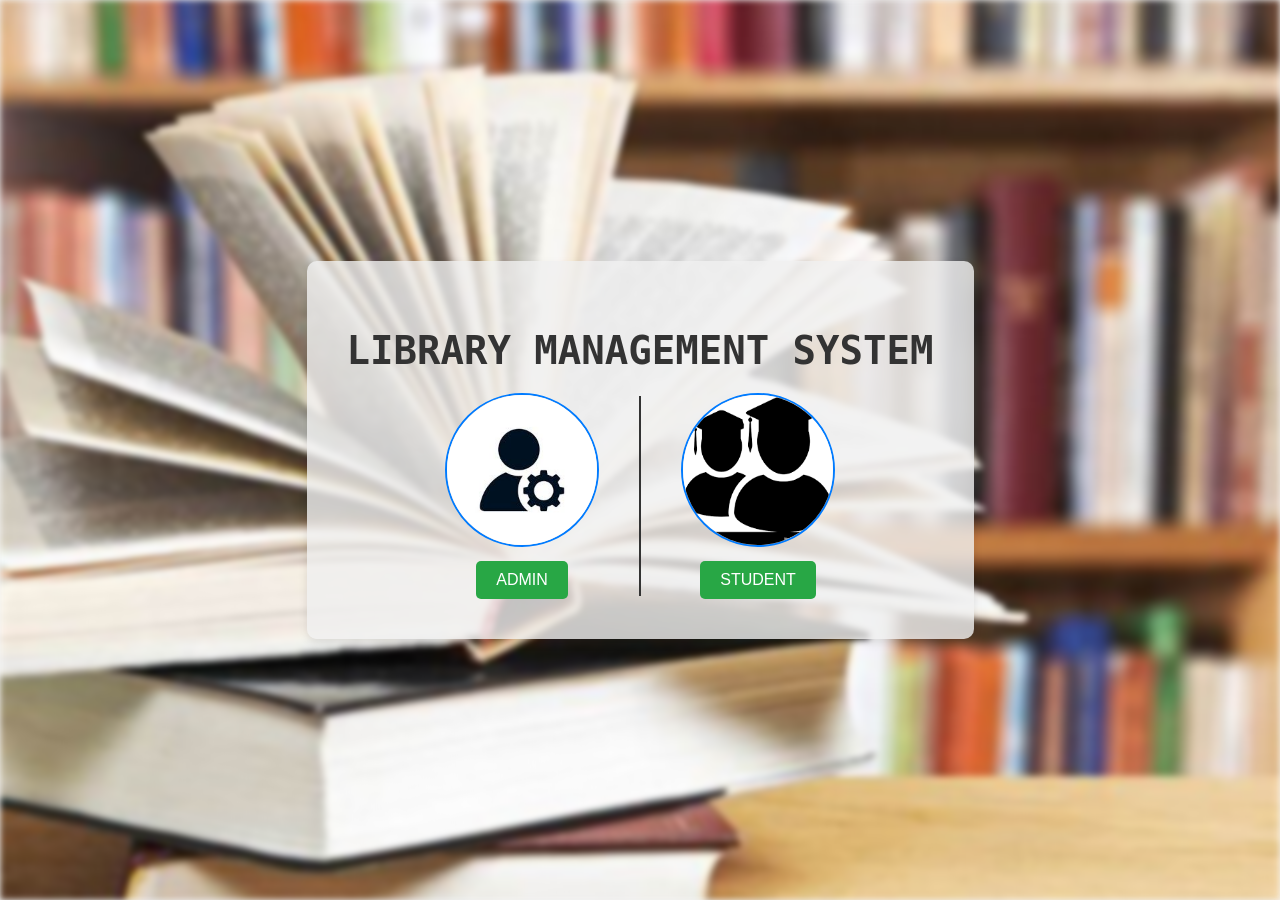
<file: libmanagenew/index.html>
<!DOCTYPE html>
<html lang="en">
<head>
    <meta charset="UTF-8">
    <title>Library Management System</title>
    <style>
        body {
            margin: 0;
            padding: 0;
            font-family: Arial, sans-serif;
            display: flex;
            justify-content: center;
            align-items: center;
            height: 100vh;
            background: #f0f0f0c6;
        }

        .background {
            position: absolute;
            top: 0;
            left: 0;
            width: 100%;
            height: 100%;
            background: url( background_picture.jpeg.jpg) no-repeat center center fixed;
            background-size: cover;
            filter: blur(3px);
            z-index: -1;
        }

        .home-container {
            text-align: center;
            background: rgba(240, 240, 240, 0.8);
            padding: 40px;
            border-radius: 10px;
            box-shadow: 0 4px 8px rgba(0, 0, 0, 0.1);
            position: relative;
            z-index: 1;
        }

        h1 {
            margin-bottom: 20px;
            font-size: 3em;
            color: #333;
            font-weight: bold;
            text-transform: uppercase;
            font-family: monospace;
        }

        .button-container {
            display: flex;
            justify-content: center;
            align-items: center;
            gap: 40px;
        }

        .button-section {
            display: flex;
            flex-direction: column;
            align-items: center;
        }

        .button-section img {
            width: 150px;
            height: 150px;
            border-radius: 50%;
            border: 2px solid #007bff;
            transition: transform 0.3s;
        }

        .button-section img:hover {
            transform: scale(1.1);
        }

        .button-section p {
            margin-top: 10px;
            font-size: 1.2em;
            color: #333;
            font-weight: bold;
        }

        .button-section a {
            text-decoration: none;
        }

        .button-section button {
            margin-top: 10px;
            padding: 10px 20px;
            font-size: 1em;
            border: none;
            border-radius: 5px;
            background-color: #28a745;
            color: #fff;
            cursor: pointer;
            transition: background-color 0.3s;
        }

        .button-section button:hover {
            background-color: #218838;
        }

        .separator {
            width: 2px;
            height: 200px;
            background-color: #333;
        }
    </style>
</head>
<body>
    <div class="background"></div>
    <div class="home-container">
        <h1>LIBRARY MANAGEMENT SYSTEM</h1>
        <div class="button-container">
            <div class="button-section">
                <a href="login_admin.html"><img src= admin_picture.jpg alt="ADMIN"></a>
                <a href="login_admin.html"><button>ADMIN</button></a>
            </div>
            <div class="separator"></div>
            <div class="button-section">
                <a href="login_student.html"><img src= student_picture.png  alt="STUDENT"></a>
                <a href="login_student.html"><button>STUDENT</button></a>
            </div>
        </div>
    </div>
</body>
</html>
</file>
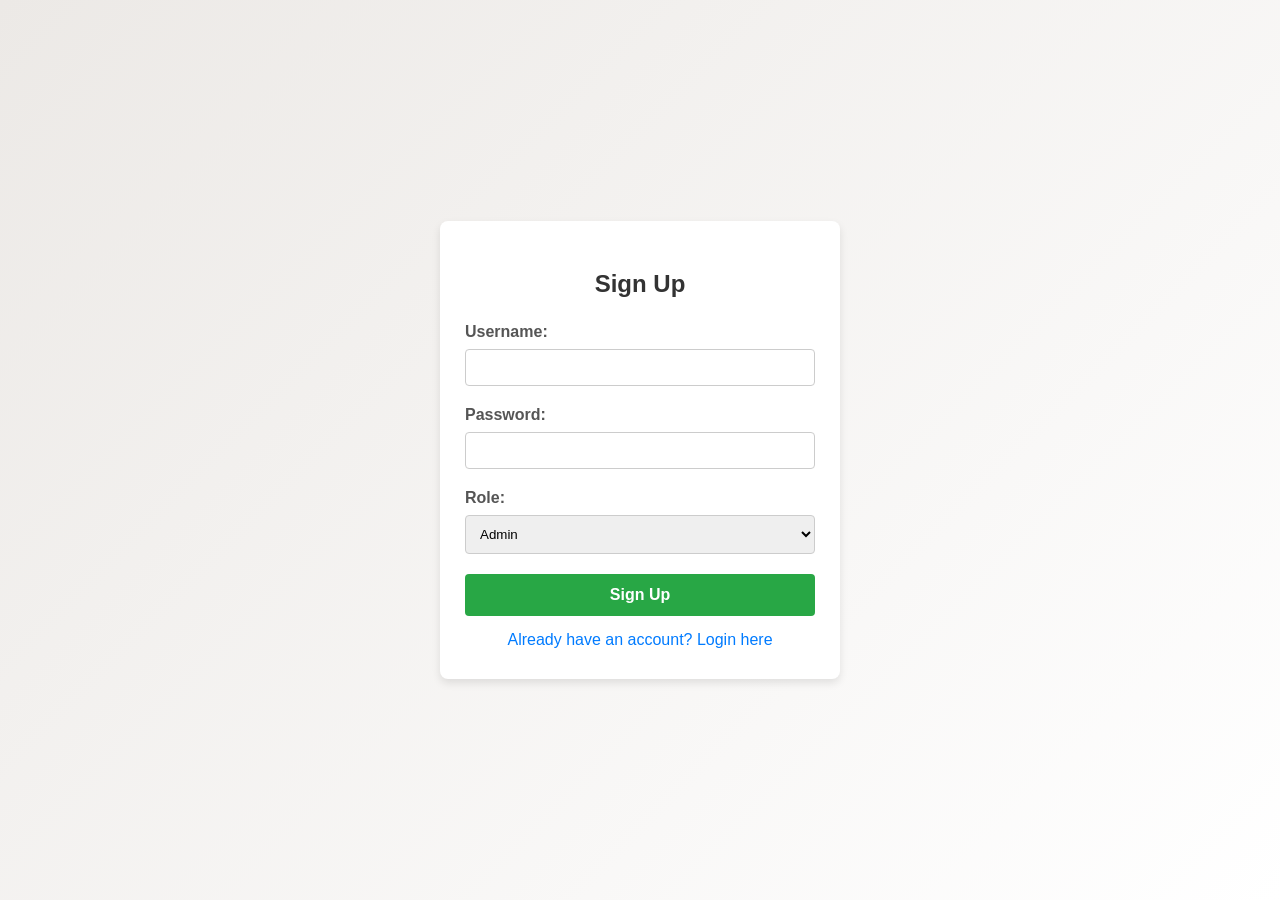
<file: libmanagenew/signup.html>
<!DOCTYPE html>
<html>
<head>
    <title>Sign Up</title>
    <link rel="stylesheet" type="text/css" href="style_signup.css">
    <script>
        function toggleStudentFields() {
            var role = document.getElementById('role').value;
            var studentFields = document.getElementById('studentFields');
            if (role === 'student') {
                studentFields.style.display = 'block';
            } else {
                studentFields.style.display = 'none';
            }
        }

        function validateUsername() {
            var username = document.getElementById('username').value;
            var usernameError = document.getElementById('usernameError');
            if (!/^[a-zA-Z]+$/.test(username)) {
                usernameError.innerHTML = "Username can only contain letters.";
                return false;
            } else {
                usernameError.innerHTML = "";
                return true;
            }
        }

        function validatePassword() {
            var password = document.getElementById('password').value;
            var passwordError = document.getElementById('passwordError');
            if (password.length < 8) {
                passwordError.innerHTML = "Password must be at least 8 characters long.";
                return false;
            } else {
                passwordError.innerHTML = "";
                return true;
            }
        }

        function validateName() {
            var name = document.getElementById('name').value;
            var nameError = document.getElementById('nameError');
            if (!/^[a-zA-Z ]+$/.test(name)) {
                nameError.innerHTML = "Name can only contain letters and spaces.";
                return false;
            } else {
                nameError.innerHTML = "";
                return true;
            }
        }

        function validateCourse() {
            var course = document.getElementById('course').value;
            var courseError = document.getElementById('courseError');
            if (!/^[a-zA-Z ]+$/.test(course)) {
                courseError.innerHTML = "Course can only contain letters and spaces.";
                return false;
            } else {
                courseError.innerHTML = "";
                return true;
            }
        }

        function validateYear() {
            var year = document.getElementById('year').value;
            var yearError = document.getElementById('yearError');
            if (!/^[0-9]+$/.test(year)) {
                yearError.innerHTML = "Year can only contain numbers.";
                return false;
            } else {
                yearError.innerHTML = "";
                return true;
            }
        }

        function validateBranch() {
            var branch = document.getElementById('branch').value;
            var branchError = document.getElementById('branchError');
            if (!/^[a-zA-Z ]+$/.test(branch)) {
                branchError.innerHTML = "Branch can only contain letters and spaces.";
                return false;
            } else {
                branchError.innerHTML = "";
                return true;
            }
        }

        function validateForm() {
            var isUsernameValid = validateUsername();
            var isPasswordValid = validatePassword();
            var role = document.getElementById('role').value;

            if (role === 'student') {
                var isNameValid = validateName();
                var isCourseValid = validateCourse();
                var isYearValid = validateYear();
                var isBranchValid = validateBranch();
                var email = document.getElementById('email').value;

                if (!isNameValid || !isCourseValid || !isYearValid || !isBranchValid || !email) {
                    document.getElementById('studentFieldsError').innerHTML = "Please fill in all student fields.";
                    return false;
                } else {
                    document.getElementById('studentFieldsError').innerHTML = "";
                }
            }

            return isUsernameValid && isPasswordValid;
        }
    </script>
</head>
<body>
    <div class="container">
        <h2>Sign Up</h2>
        <form action="signup.php" method="POST" onsubmit="return validateForm()">
            <div class="form-group">
                <label for="username">Username:</label>
                <input type="text" id="username" name="username" required onkeyup="validateUsername()">
                <span id="usernameError" class="error"></span>
            </div>

            <div class="form-group">
                <label for="password">Password:</label>
                <input type="password" id="password" name="password" required onkeyup="validatePassword()">
                <span id="passwordError" class="error"></span>
            </div>

            <div class="form-group">
                <label for="role">Role:</label>
                <select id="role" name="role" onchange="toggleStudentFields()" required>
                    <option value="admin">Admin</option>
                    <option value="student">Student</option>
                </select>
            </div>

            <div id="studentFields" style="display:none;">
                <div class="form-group">
                    <label for="name">Name:</label>
                    <input type="text" id="name" name="name" onkeyup="validateName()">
                    <span id="nameError" class="error"></span>
                </div>

                <div class="form-group">
                    <label for="course">Course:</label>
                    <input type="text" id="course" name="course" onkeyup="validateCourse()">
                    <span id="courseError" class="error"></span>
                </div>

                <div class="form-group">
                    <label for="year">Year:</label>
                    <input type="text" id="year" name="year" onkeyup="validateYear()">
                    <span id="yearError" class="error"></span>
                </div>

                <div class="form-group">
                    <label for="branch">Branch:</label>
                    <input type="text" id="branch" name="branch" onkeyup="validateBranch()">
                    <span id="branchError" class="error"></span>
                </div>

                <div class="form-group">
                    <label for="email">Email:</label>
                    <input type="email" id="email" name="email">
                </div>
                <span id="studentFieldsError" class="error"></span>
            </div>
            
            <button type="submit">Sign Up</button>
        </form>
        <a href="index.html">Already have an account? Login here</a>
    </div>
</body>
</html>
</file>
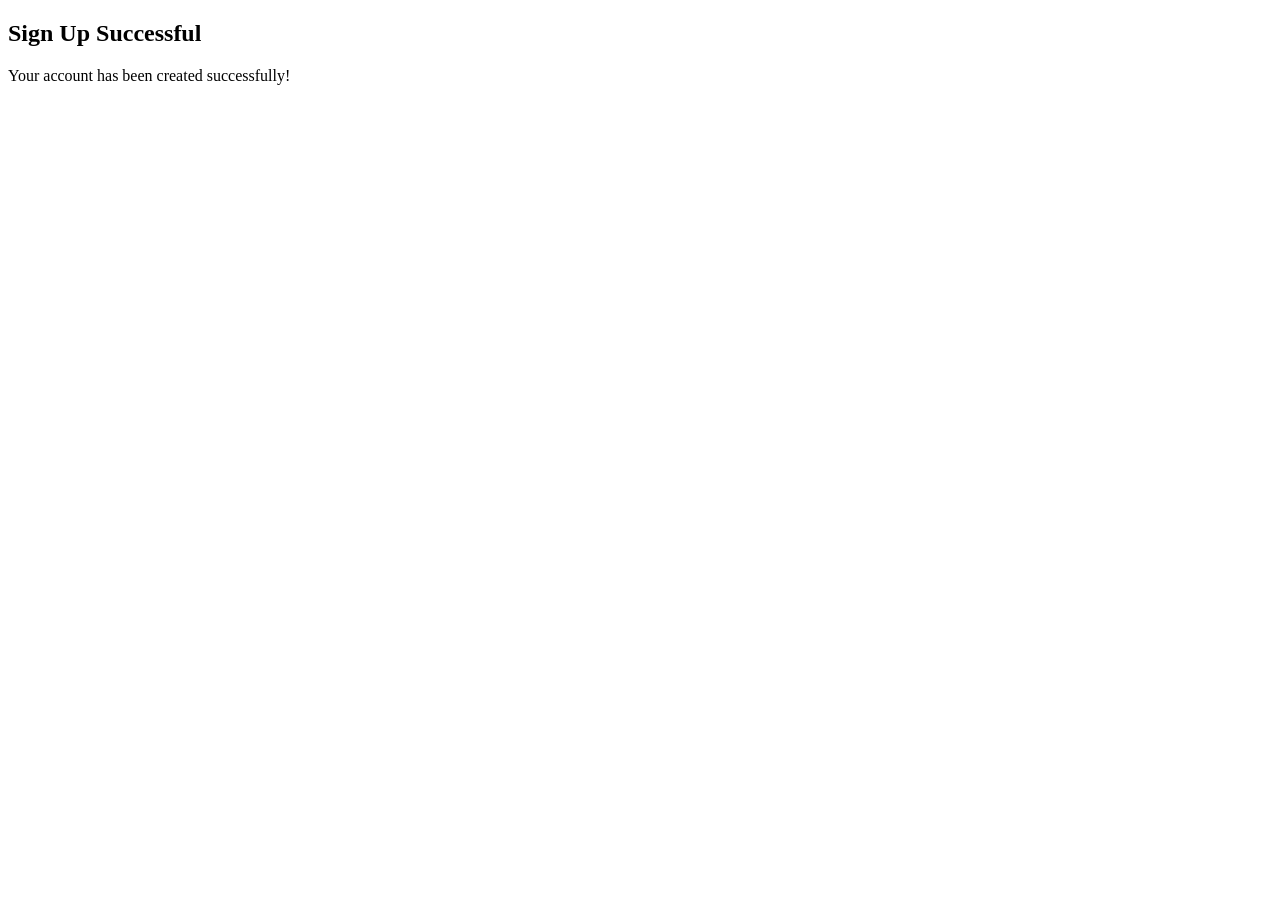
<file: libmanagenew/success.html>
<!DOCTYPE html>
<html lang="en">
<head>
    <meta charset="UTF-8">
    <meta name="viewport" content="width=device-width, initial-scale=1.0">
    <title>Sign Up Successful</title>
</head>
<body>
    <h2>Sign Up Successful</h2>
    <p>Your account has been created successfully!</p>
</body>
</html>
</file>
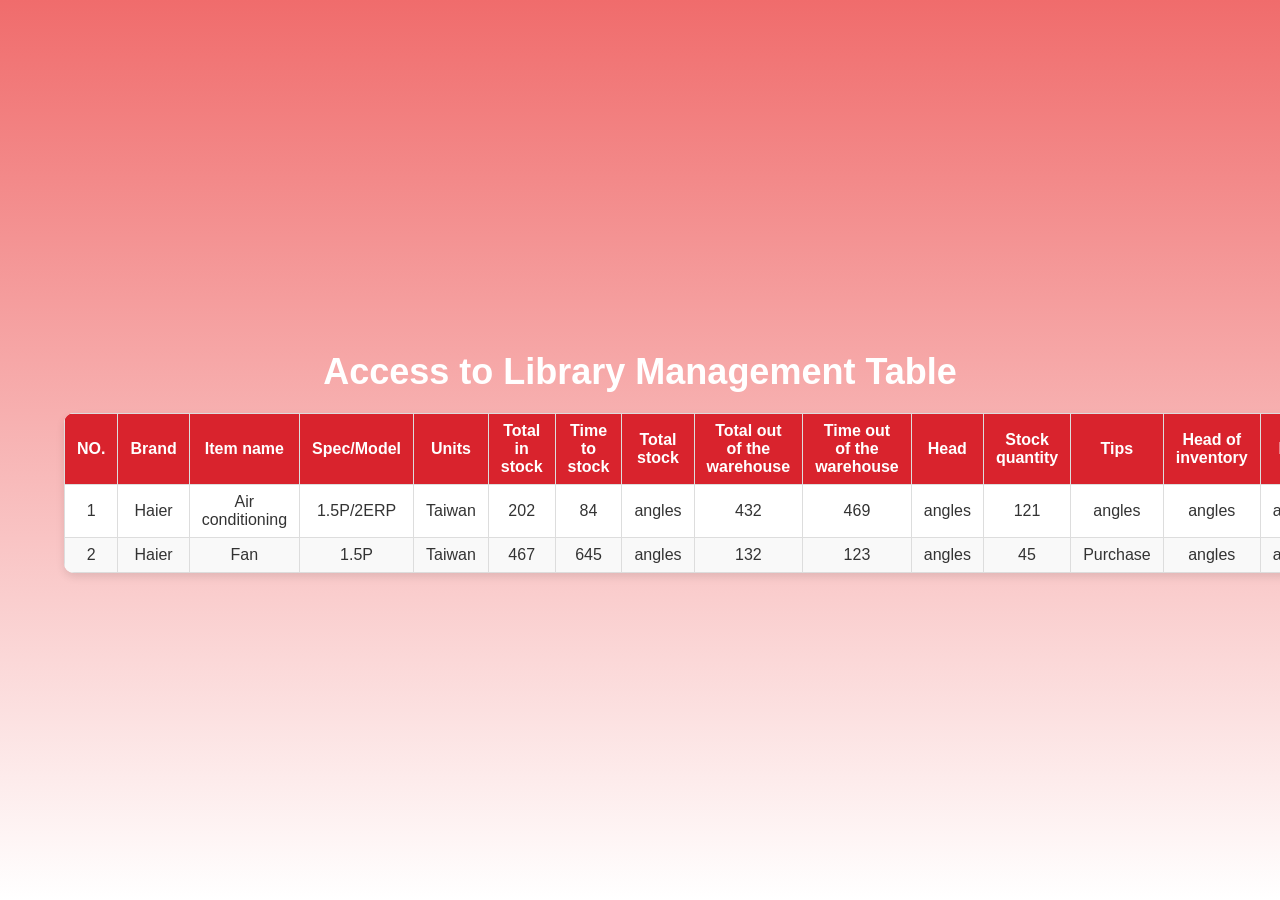
<file: libmanagenew/table.html>
<!DOCTYPE html>
<html lang="en">
<head>
    <meta charset="UTF-8">
    <title>Access to Library Management Table</title>
    <style>
        body {
            font-family: Arial, sans-serif;
            background: linear-gradient(to bottom, #f06c6c, #ffffff);
            margin: 0;
            padding: 0;
            display: flex;
            justify-content: center;
            align-items: center;
            height: 100vh;
            color: #333;
        }

        .container {
            width: 90%;
            max-width: 1200px;
            text-align: center;
        }

        h1 {
            font-size: 36px;
            color: white;
            margin-bottom: 20px;
        }

        table {
            width: 100%;
            border-collapse: collapse;
            margin: 0 auto;
            background-color: white;
            box-shadow: 0 4px 8px rgba(0, 0, 0, 0.1);
            border-radius: 10px;
            overflow: hidden;
        }

        th, td {
            padding: 8px 12px;
            text-align: center;
            border: 1px solid #ddd;
        }

        th {
            background-color: #d9232d;
            color: white;
        }

        tr:nth-child(even) {
            background-color: #f9f9f9;
        }

        tr:nth-child(odd) {
            background-color: #ffffff;
        }

        tr:hover {
            background-color: #f1f1f1;
        }

        .header-row {
            background-color: #d9232d;
            color: white;
        }
    </style>
</head>
<body>
    <div class="container">
        <h1>Access to Library Management Table</h1>
        <table>
            <thead>
                <tr class="header-row">
                    <th>NO.</th>
                    <th>Brand</th>
                    <th>Item name</th>
                    <th>Spec/Model</th>
                    <th>Units</th>
                    <th>Total in stock</th>
                    <th>Time to stock</th>
                    <th>Total stock</th>
                    <th>Total out of the warehouse</th>
                    <th>Time out of the warehouse</th>
                    <th>Head</th>
                    <th>Stock quantity</th>
                    <th>Tips</th>
                    <th>Head of inventory</th>
                    <th>Note</th>
                </tr>
            </thead>
            <tbody>
                <tr>
                    <td>1</td>
                    <td>Haier</td>
                    <td>Air conditioning</td>
                    <td>1.5P/2ERP</td>
                    <td>Taiwan</td>
                    <td>202</td>
                    <td>84</td>
                    <td>angles</td>
                    <td>432</td>
                    <td>469</td>
                    <td>angles</td>
                    <td>121</td>
                    <td>angles</td>
                    <td>angles</td>
                    <td>angles</td>
                </tr>
                <tr>
                    <td>2</td>
                    <td>Haier</td>
                    <td>Fan</td>
                    <td>1.5P</td>
                    <td>Taiwan</td>
                    <td>467</td>
                    <td>645</td>
                    <td>angles</td>
                    <td>132</td>
                    <td>123</td>
                    <td>angles</td>
                    <td>45</td>
                    <td>Purchase</td>
                    <td>angles</td>
                    <td>angles</td>
                </tr>
                <!-- Add more rows as necessary -->
            </tbody>
        </table>
    </div>
</body>
</html>
</file>
<file: libmanagenew/style_signup.css>
body {
    font-family: 'Arial', sans-serif;
    background: linear-gradient(135deg, #ece9e6 0%, #ffffff 100%);
    margin: 0;
    padding: 0;
    display: flex;
    justify-content: center;
    align-items: center;
    height: 100vh;
}

.container {
    width: 350px;
    margin: auto;
    padding: 30px 25px;
    background-color: #ffffff;
    box-shadow: 0 4px 8px rgba(0, 0, 0, 0.1);
    border-radius: 8px;
}

h2 {
    text-align: center;
    margin-bottom: 25px;
    color: #333;
    font-size: 24px;
    font-weight: 600;
}

.form-group {
    margin-bottom: 20px;
}

label {
    display: block;
    margin-bottom: 8px;
    font-weight: 600;
    color: #555;
}

input, select {
    width: 100%;
    padding: 10px;
    border: 1px solid #ccc;
    border-radius: 4px;
    box-sizing: border-box;
    transition: border-color 0.3s ease;
}

input:focus, select:focus {
    border-color: #28a745;
    outline: none;
}

button {
    width: 100%;
    padding: 12px;
    background-color: #28a745;
    color: white;
    border: none;
    border-radius: 4px;
    cursor: pointer;
    font-size: 16px;
    font-weight: 600;
    transition: background-color 0.3s ease;
}

button:hover {
    background-color: #218838;
}

.error {
    color: red;
    text-align: center;
    margin-bottom: 10px;
}

a {
    display: block;
    text-align: center;
    margin-top: 15px;
    color: #007bff;
    text-decoration: none;
    transition: color 0.3s ease;
}

a:hover {
    color: #0056b3;
}

#studentFields {
    display: none;
    margin-top: 20px;
}

#studentFields label {
    margin-top: 10px;
}
</file>
